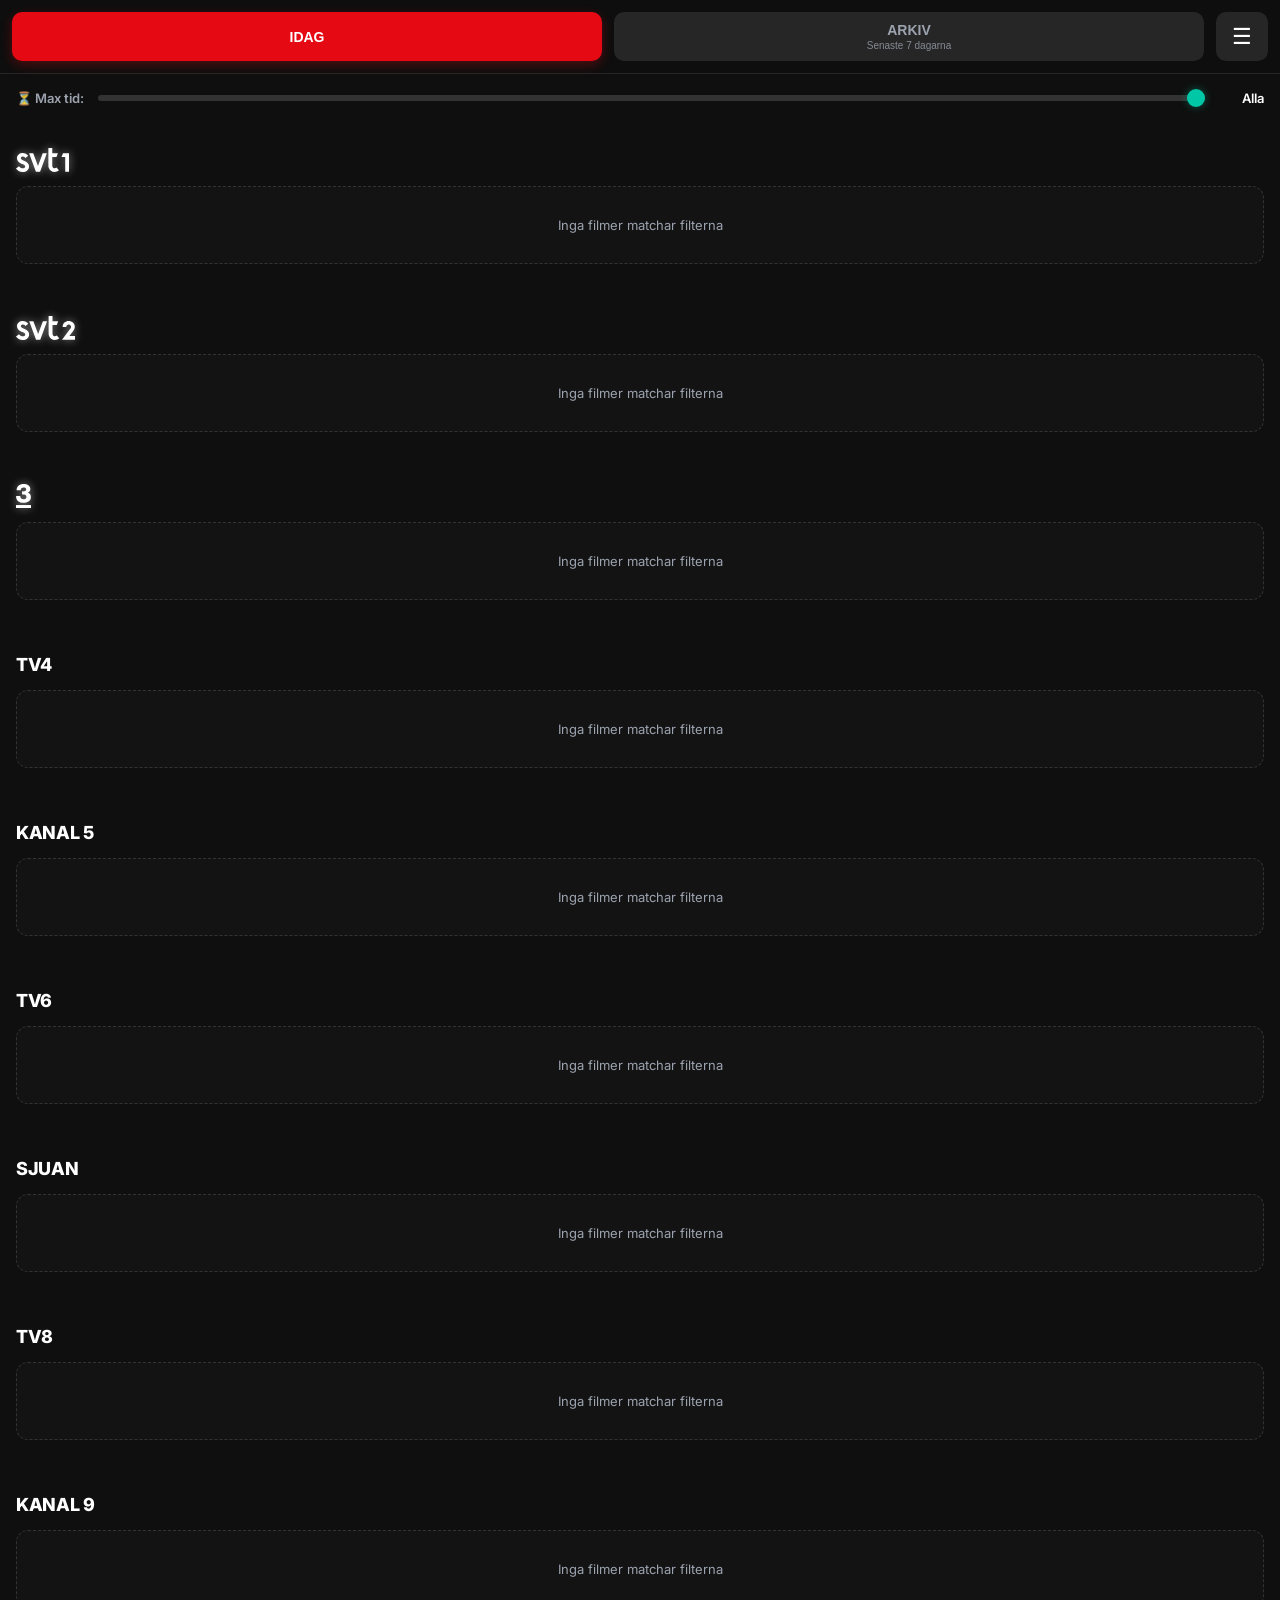
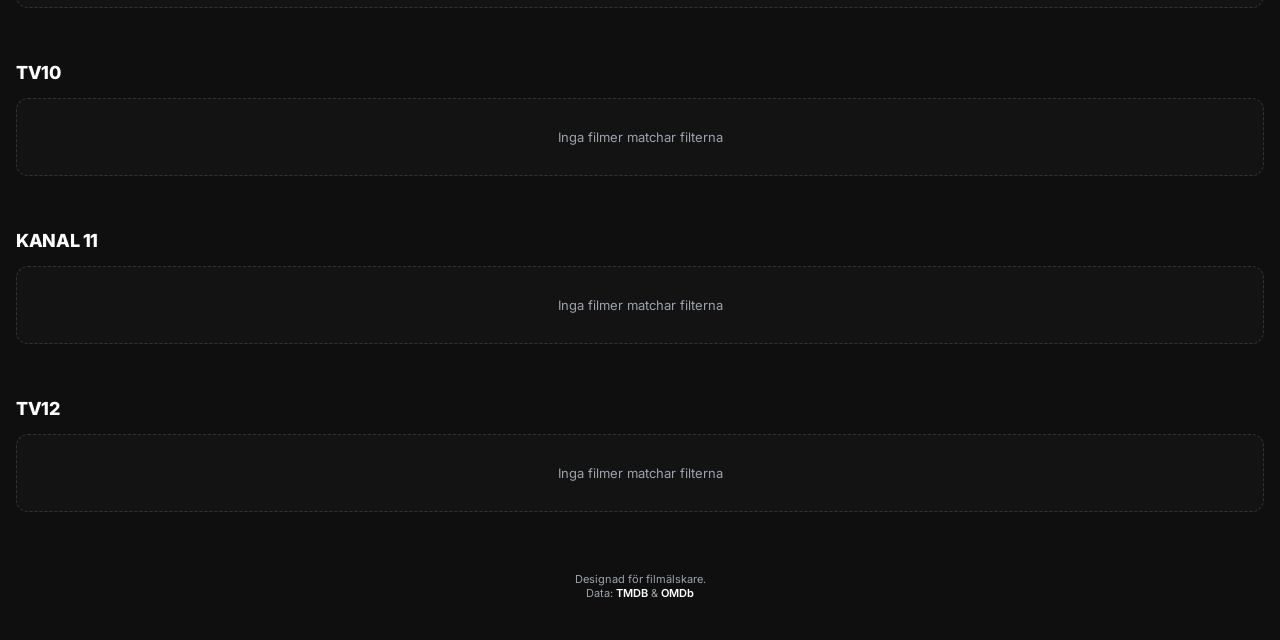
<file: index.html>
<!DOCTYPE html>
<html lang="sv">
<head>
    <meta charset="UTF-8">
    <meta name="viewport" content="width=device-width, initial-scale=1.0, maximum-scale=1.0, user-scalable=no, viewport-fit=cover">
    <meta name="apple-mobile-web-app-capable" content="yes">
    <meta name="apple-mobile-web-app-status-bar-style" content="black-translucent">
    <meta name="apple-mobile-web-app-title" content="Filmguiden">
    <meta name="theme-color" content="#0f0f0f">
    <link rel="apple-touch-icon" href="data:image/svg+xml,<svg xmlns='http://www.w3.org/2000/svg' viewBox='0 0 100 100'><text y='.9em' font-size='90'>🍿</text></svg>">
    <title>Filmguiden 🍿</title>
    <link href="https://fonts.googleapis.com/css2?family=Inter:wght@400;600;800&display=swap" rel="stylesheet">
    <link rel="stylesheet" href="style.css">
</head>
<body>

<div class="header-wrapper">
    <div class="tabs">
        <button id="tab-today" class="tab active" onclick="switchTab('today')">IDAG</button>
        <button id="tab-history" class="tab" onclick="switchTab('history')">
            ARKIV
            <small>Senaste 7 dagarna</small>
        </button>
    </div>
    <button class="menu-btn" onclick="toggleMenu()">☰</button>
</div>

<div class="search-container" id="searchContainer" style="display: none;">
    <div class="search-wrapper">
        <input type="text" id="tvSearchInput" class="search-input" placeholder="🔍 Sök på titel, skådespelare, regissör, genre..." oninput="toggleClearBtn('tvSearchInput', 'tvClearBtn'); render()">
        <button id="tvClearBtn" class="clear-btn" onclick="clearSearch('tvSearchInput', 'tvClearBtn')">✕</button>
    </div>
</div>

<div class="tools-container" style="padding: 16px 16px 10px 16px;">
    <div class="year-slider-container">
        <span>⏳ Max tid:</span>
        <input type="range" id="tvDurationSlider" class="year-slider" min="60" max="240" step="5" value="240" oninput="updateDurationDisplay(this.value, 'tvDurationDisplay')" onchange="render()">
        <span id="tvDurationDisplay" class="year-display" style="min-width: 45px;">Alla</span>
    </div>
</div>

<div id="menuOverlay" class="menu-overlay" onclick="toggleMenu()"></div>
<div id="sideMenu" class="side-menu">
    <button class="menu-close" onclick="toggleMenu()">✕</button>
    <div class="menu-links">
        <a href="index.html" class="active">TV-tablå <span>📺</span></a>
        <a href="svtplay.html">SVT Play <span>▶️</span></a>
    </div>
</div>

<div id="movie-grid"></div>

<div class="footer">
    Designad för filmälskare. <br>
    Data: <a href="https://www.themoviedb.org/" target="_blank">TMDB</a> & <a href="https://www.omdbapi.com/" target="_blank">OMDb</a>
</div>

<div id="movieModal" class="modal" onclick="closeModal(event)">
    <div class="modal-content" onclick="event.stopPropagation()">
        <span class="close-btn" onclick="closeModal(event)">×</span>
        <img id="modalPoster" class="modal-hero-img">
        <div id="modalPosterPlaceholder" class="modal-hero-placeholder">⭐</div>
        <div class="modal-body">
            <div id="modalGenre" class="modal-genre"></div>
            <div class="modal-title-wrap">
                <h2 id="modalTitle" style="margin: 0; letter-spacing: -0.03em;"></h2>
                <span id="modalRating" class="modal-rating"></span>
            </div>
            <div class="extra-ratings" id="modalExtraRatings">
                <div class="rating-item" id="rtWrap">
                    <span class="rt-icon">🍅</span> <span id="modalRotten"></span>
                </div>
                <div class="rating-item" id="mcWrap">
                    <span id="modalMetaIcon" class="mc-icon">M</span> <span id="modalMetacritic"></span>
                </div>
            </div>
            <div id="modalMeta" class="meta" style="margin-top: 10px;"></div>
            <div id="modalCast" style="font-size: 13px; color: #9ca3af; margin-top: 12px; line-height: 1.4;"></div>
            <p id="modalDesc" class="modal-desc"></p>
            <a id="modalImdb" target="_blank" style="background: var(--imdb); color: black; padding: 12px 24px; border-radius: 10px; text-decoration: none; font-weight: 800; font-size: 14px; display: inline-block;">Öppna IMDb</a>
        </div>
    </div>
</div>

<script src="app.js"></script>

<script>
    let currentTab = 'today';
    let allMoviesData = [];

    // LOKALA kanalloggor
    const channelLogos = {
        "SVT1": "logos/svt1.svg",
        "SVT2": "logos/svt2.svg",
        "TV3": "logos/tv3.svg"
    };

    function fallbackLogo(imgElement, chName) {
        imgElement.outerHTML = `<h2 class="section-title" style="margin:0;">${chName}</h2>`;
    }

    // NYTT: Funktion som bygger om minuter till "1:20"
    function updateDurationDisplay(val, displayId) {
        if (val >= 240) {
            document.getElementById(displayId).innerText = "Alla";
            return;
        }
        const h = Math.floor(val / 60);
        const m = val % 60;
        const mStr = m < 10 ? "0" + m : m; // Lägger till nolla, tex 1:05
        document.getElementById(displayId).innerText = `${h}:${mStr}`;
    }

    async function init() {
        try {
            const res = await fetch('movies.json?cb=' + Date.now());
            if (res.ok) allMoviesData = await res.json();
            render();
        } catch (e) { console.error(e); }
    }

    function createCardHTML(m) {
        const dateObj = new Date(m.startTime);
        const timeStr = dateObj.toLocaleTimeString('sv-SE', {hour: '2-digit', minute:'2-digit'});
        const dateStr = dateObj.toLocaleDateString('sv-SE', {day: 'numeric', month: 'short'});
        const durationStr = getDurationText(m);
        const metaHTML = currentTab === 'today' ? `Idag ${timeStr} • ${durationStr}` : `${dateStr} • ${m.channel} • ${durationStr}`;
        const posterHTML = m.image ? `<img class="poster" src="${m.image}" loading="lazy" onerror="this.parentElement.innerHTML='<span class=\'poster-placeholder\'>⭐</span>'">` : `<span class="poster-placeholder">⭐</span>`;
        const safeTitle = m.title.replace(/'/g, "\\'").replace(/"/g, '&quot;');

        return `
            <div class="movie-card" onclick="openModalById('${m.startTime}-${safeTitle}')">
                <div class="poster-container">
                    ${(m.imdbRate && m.imdbRate !== "N/A") ? `<div class="imdb-badge">★ ${m.imdbRate}</div>` : ''}
                    ${posterHTML}
                </div>
                <div class="info">
                    <div class="title">${m.title}</div>
                    <div class="meta">${metaHTML}</div>
                </div>
            </div>
        `;
    }

    function render() {
        const root = document.getElementById('movie-grid');
        root.innerHTML = "";

        const searchInput = document.getElementById('tvSearchInput');
        const searchTerm = searchInput ? searchInput.value.toLowerCase() : "";
        const maxDuration = parseInt(document.getElementById('tvDurationSlider').value) || 240;

        const now = new Date();
        const logicalDay = new Date(now.getTime() - 5 * 60 * 60 * 1000);
        logicalDay.setHours(5, 0, 0, 0);
        const startOfTodayMs = logicalDay.getTime();

        let moviesToDisplay = (currentTab === 'today')
            ? allMoviesData.filter(m => m.startTime >= startOfTodayMs)
            : allMoviesData.filter(m => m.startTime < startOfTodayMs);

        // Filtrera på Tidslängd
        if (maxDuration < 240) {
            moviesToDisplay = moviesToDisplay.filter(m => {
                let runtime = 999; // Om vi inte har en tid, sätt högt så den döljs vid filter
                if (m.runtime && m.runtime > 0) {
                    runtime = m.runtime;
                } else if (m.startTime && m.endTime) {
                    runtime = Math.floor((m.endTime - m.startTime) / 60000);
                }
                return runtime <= maxDuration;
            });
        }

        // Filtrera på Sökord
        if (searchTerm !== "") {
            moviesToDisplay = moviesToDisplay.filter(m => {
                const titleMatch = m.title && m.title.toLowerCase().includes(searchTerm);
                const actorMatch = m.actors && m.actors.toLowerCase().includes(searchTerm);
                const dirMatch = m.director && m.director.toLowerCase().includes(searchTerm);
                const genreMatch = m.genres && m.genres.toLowerCase().includes(searchTerm);
                const catMatch = m.originalCategory && m.originalCategory.toLowerCase().includes(searchTerm);
                return titleMatch || actorMatch || dirMatch || genreMatch || catMatch;
            });
        }

        const topMovies = moviesToDisplay.filter(m => parseFloat(m.imdbRate) >= 7.0);
        if (topMovies.length > 0) {
            topMovies.sort((a, b) => parseFloat(b.imdbRate) - parseFloat(a.imdbRate));
            const topSection = document.createElement('div');
            topSection.innerHTML = `
                <h2 class="section-title">⭐ Bäst på IMDb (7.0+)</h2>
                <div class="container" style="padding-top:0;">${topMovies.map(m => createCardHTML(m)).join('')}</div>
            `;
            root.appendChild(topSection);
        }

        const kanaler = ["SVT1", "SVT2", "TV3", "TV4", "KANAL 5", "TV6", "SJUAN", "TV8", "KANAL 9", "TV10", "KANAL 11", "TV12"];
        kanaler.forEach(ch => {
            const chMovies = moviesToDisplay.filter(m => m.channel === ch);
            if (currentTab === 'history') chMovies.sort((a, b) => b.startTime - a.startTime);
            else chMovies.sort((a, b) => a.startTime - b.startTime);

            if (chMovies.length > 0 || (searchTerm === "" && maxDuration === 240)) {
                const chSection = document.createElement('div');
                const logoUrl = channelLogos[ch];

                const fallbackText = `<h2 class="section-title" style="margin:0;">${ch}</h2>`;
                const headerHtml = logoUrl
                    ? `<img src="${logoUrl}" alt="${ch}" class="tv-pic" style="filter: drop-shadow(0px 0px 4px rgba(255,255,255,0.5));" onerror="fallbackLogo(this, '${ch}')">`
                    : fallbackText;

                chSection.innerHTML = `
                    <div class="channel-header">${headerHtml}</div>
                    <div class="container" style="padding-top:0;">
                        ${chMovies.length > 0 ? chMovies.map(m => createCardHTML(m)).join('') : '<div class="empty-channel">Inga filmer matchar filterna</div>'}
                    </div>
                `;
                root.appendChild(chSection);
            }
        });
    }

    function switchTab(tab) {
        currentTab = tab;
        document.getElementById('tab-today').classList.toggle('active', tab === 'today');
        document.getElementById('tab-history').classList.toggle('active', tab === 'history');

        const searchContainer = document.getElementById('searchContainer');
        const searchInput = document.getElementById('tvSearchInput');

        if (tab === 'history') {
            searchContainer.style.display = 'block';
        } else {
            searchContainer.style.display = 'none';
            if (searchInput) {
                searchInput.value = '';
                toggleClearBtn('tvSearchInput', 'tvClearBtn');
            }
        }

        render();
    }

    function openModalById(idMatch) {
        const [startTime, ...titleParts] = idMatch.split('-');
        const title = titleParts.join('-');
        const m = allMoviesData.find(x => x.startTime.toString() === startTime && x.title === title);
        if(m) openSharedModal(m, 'tv');
    }

    init();
</script>
</body>
</html>
</file>
<file: style.css>
*, *::before, *::after { box-sizing: border-box; }
:root { --bg: #0f0f0f; --card: #1a1a1a; --text: #ffffff; --accent: #e50914; --gray: #9ca3af; --imdb: #f5c518; --svt: #00c8a6; }
body { font-family: 'Inter', -apple-system, sans-serif; background-color: var(--bg); color: var(--text); margin: 0; -webkit-font-smoothing: antialiased; padding-bottom: env(safe-area-inset-bottom, 40px); padding-top: env(safe-area-inset-top, 0px); }

/* HEADER OCH MENY */
.header-wrapper { display: flex; position: sticky; top: 0; background: rgba(15, 15, 15, 0.95); backdrop-filter: blur(10px); z-index: 100; padding: calc(12px + env(safe-area-inset-top, 0px)) 12px 12px 12px; gap: 12px; border-bottom: 1px solid #262626; align-items: stretch; }
.tabs { display: flex; flex: 1; gap: 12px; }
.tab { flex: 1; padding: 10px; border: none; background: #262626; color: var(--gray); border-radius: 10px; font-weight: 600; font-size: 14px; cursor: pointer; display: flex; flex-direction: column; align-items: center; justify-content: center; }
.tab.active { background: var(--accent); color: white; box-shadow: 0 4px 12px rgba(229, 9, 20, 0.3); }
.tab small { display: block; font-size: 10px; font-weight: 400; margin-top: 2px; opacity: 0.8; }
.page-title { margin: 0; font-size: 20px; font-weight: 800; display: flex; align-items: center; flex: 1; padding-left: 10px; color: white; letter-spacing: -0.02em; }
.page-title span { color: var(--svt); margin-left: 6px; }

.menu-btn { background: #262626; border: none; color: white; font-size: 22px; cursor: pointer; padding: 0 16px; border-radius: 10px; display: flex; align-items: center; justify-content: center; transition: background 0.2s; }
.menu-btn:active { background: #333; }
.side-menu { position: fixed; top: 0; right: -280px; width: 280px; height: 100%; background: var(--card); z-index: 2000; transition: right 0.3s cubic-bezier(0.2, 0, 0.2, 1); padding: calc(20px + env(safe-area-inset-top, 0px)) 24px; border-left: 1px solid #333; }
.side-menu.open { right: 0; }
.menu-overlay { display: none; position: fixed; top: 0; left: 0; width: 100%; height: 100%; background: rgba(0,0,0,0.7); backdrop-filter: blur(3px); z-index: 1999; }
.menu-close { background: #262626; border: none; color: white; font-size: 24px; cursor: pointer; float: right; width: 36px; height: 36px; border-radius: 50%; display: flex; align-items: center; justify-content: center; }
.menu-links { clear: both; display: flex; flex-direction: column; gap: 10px; margin-top: 50px; }
.menu-links a { color: white; text-decoration: none; font-size: 16px; font-weight: 600; padding: 16px 12px; background: #262626; border-radius: 10px; display: flex; justify-content: space-between; align-items: center; }
.menu-links a.active { background: var(--accent); }

/* SÖKFÄLT */
.search-container { padding: 0 16px 10px 16px; }
.search-wrapper { position: relative; width: 100%; display: flex; align-items: center; }
.search-input { width: 100%; padding: 12px 40px 12px 16px; background: #262626; border: 1px solid #333; border-radius: 12px; color: white; font-size: 15px; font-family: inherit; outline: none; transition: border-color 0.2s; }
.search-input:focus { border-color: var(--gray); }
.search-input::placeholder { color: var(--gray); }
.clear-btn { position: absolute; right: 12px; background: none; border: none; color: var(--gray); font-size: 18px; cursor: pointer; display: none; padding: 4px; border-radius: 50%; }
.clear-btn:hover { color: white; }

/* FILTER KNAPPAR OCH VERKTYG */
.filter-container { display: flex; gap: 10px; padding: 16px 16px 10px 16px; overflow-x: auto; scrollbar-width: none; }
.filter-container::-webkit-scrollbar { display: none; }
.filter-btn { background: #262626; color: var(--gray); border: 1px solid #333; padding: 8px 18px; border-radius: 20px; font-size: 13px; font-weight: 600; cursor: pointer; white-space: nowrap; transition: all 0.2s; }
.filter-btn.active { background: var(--svt); color: black; border-color: var(--svt); }

.tools-container { display: flex; justify-content: space-between; align-items: center; padding: 0 16px 10px 16px; gap: 15px; flex-wrap: wrap; }
.year-slider-container { flex: 1; display: flex; align-items: center; gap: 12px; font-size: 13px; font-weight: 600; color: var(--gray); min-width: 200px; }
.year-slider { flex: 1; -webkit-appearance: none; appearance: none; height: 6px; background: #333; border-radius: 3px; outline: none; }
.year-slider::-webkit-slider-thumb { -webkit-appearance: none; appearance: none; width: 18px; height: 18px; border-radius: 50%; background: var(--svt); cursor: pointer; box-shadow: 0 0 8px rgba(0, 200, 166, 0.4); }
.year-slider::-moz-range-thumb { width: 18px; height: 18px; border-radius: 50%; background: var(--svt); cursor: pointer; border: none; box-shadow: 0 0 8px rgba(0, 200, 166, 0.4); }
.year-display { color: white; min-width: 40px; text-align: right; }

.sort-toggle { display: flex; align-items: center; cursor: pointer; font-size: 13px; font-weight: 600; color: var(--gray); background: #262626; padding: 6px 14px; border-radius: 20px; border: 1px solid #333; transition: all 0.2s ease; user-select: none; }
.sort-toggle input { display: none; }
.sort-toggle.active { background: var(--svt); color: black; border-color: var(--svt); box-shadow: 0 0 10px rgba(0, 200, 166, 0.2); }

/* KORT & LISTOR & LOGGOR */
.section-title { font-weight: 800; font-size: 18px; margin: 30px 16px 12px 16px; color: white; letter-spacing: -0.02em; }
.channel-header { margin: 30px 16px 12px 16px; display: flex; align-items: center; min-height: 28px; }
.tv-pic { height: 24px; max-width: 140px; object-fit: contain; }
.container { padding: 10px 16px 20px 16px; display: grid; grid-template-columns: repeat(auto-fill, minmax(140px, 1fr)); gap: 16px; }
.movie-card { background: var(--card); border-radius: 12px; overflow: hidden; transition: transform 0.2s cubic-bezier(0.2, 0, 0.2, 1); cursor: pointer; position: relative; border: 1px solid #262626; }
.movie-card:active { transform: scale(0.96); }
.poster-container { width: 100%; aspect-ratio: 2/3; position: relative; background: #262626; display: flex; align-items: center; justify-content: center; }
.poster { width: 100%; height: 100%; object-fit: cover; }
.poster-placeholder { font-size: 40px; filter: drop-shadow(0 0 10px rgba(245, 197, 24, 0.4)); }

/* BADGES */
.imdb-badge { position: absolute; top: 8px; right: 8px; background: var(--imdb); color: black; padding: 3px 6px; border-radius: 6px; font-size: 11px; font-weight: 800; z-index: 2; }
.new-badge { position: absolute; bottom: 8px; left: 50%; transform: translateX(-50%); background: var(--svt); color: black; padding: 4px 10px; border-radius: 6px; font-size: 11px; font-weight: 800; z-index: 2; white-space: nowrap; box-shadow: 0 4px 10px rgba(0, 0, 0, 0.6); }

.info { padding: 12px; }
.title { font-size: 14px; font-weight: 600; margin-bottom: 4px; line-height: 1.3; display: -webkit-box; -webkit-line-clamp: 2; -webkit-box-orient: vertical; overflow: hidden; }
.meta { font-size: 12px; color: var(--gray); }

/* MODAL */
.modal { display: none; position: fixed; top: 0; left: 0; width: 100%; height: 100%; background: rgba(0,0,0,0.95); z-index: 1000; justify-content: center; align-items: center; padding: 16px; backdrop-filter: blur(5px); }
.modal-content { background: var(--card); width: 100%; max-width: 450px; border-radius: 20px; position: relative; max-height: 85vh; overflow-y: auto; border: 1px solid #333; }
.modal-hero-img { width: 100%; height: 220px; object-fit: cover; object-position: center 25%; border-top-left-radius: 20px; border-top-right-radius: 20px; display: block; -webkit-mask-image: linear-gradient(to bottom, rgba(0,0,0,1) 50%, rgba(0,0,0,0) 100%); mask-image: linear-gradient(to bottom, rgba(0,0,0,1) 50%, rgba(0,0,0,0) 100%); }
.modal-hero-placeholder { width: 100%; height: 220px; background: #262626; display: none; align-items: center; justify-content: center; font-size: 70px; border-top-left-radius: 20px; border-top-right-radius: 20px; filter: drop-shadow(0 0 10px rgba(245, 197, 24, 0.4)); -webkit-mask-image: linear-gradient(to bottom, rgba(0,0,0,1) 50%, rgba(0,0,0,0) 100%); mask-image: linear-gradient(to bottom, rgba(0,0,0,1) 50%, rgba(0,0,0,0) 100%); }
.modal-body { padding: 0 24px 24px 24px; position: relative; margin-top: -30px; }
.close-btn { position: absolute; top: 15px; right: 15px; font-size: 28px; color: white; cursor: pointer; z-index: 10; background: rgba(0,0,0,0.6); width: 36px; height: 36px; border-radius: 50%; display: flex; align-items: center; justify-content: center; }
.modal-genre { font-weight: 600; font-size: 12px; text-transform: uppercase; margin-bottom: 8px; letter-spacing: 0.05em; }
.modal-title-wrap { display: flex; align-items: baseline; gap: 10px; margin-bottom: 8px; flex-wrap: wrap; }
.modal-rating { color: var(--imdb); font-weight: 800; font-size: 20px; }
.modal-desc { color: #d1d5db; line-height: 1.6; font-size: 15px; margin: 18px 0; }

.extra-ratings { display: flex; gap: 15px; margin-top: 5px; font-size: 13px; font-weight: 600; }
.rating-item { display: flex; align-items: center; gap: 5px; }
.rt-icon { color: #FA320A; font-size: 15px;}
.mc-icon { background: #66cc33; color: black; padding: 1px 4px; border-radius: 3px; font-size: 11px; font-weight: 800; }

.footer { text-align: center; padding: 40px 20px; color: var(--gray); font-size: 11px; }
.footer a { color: white; text-decoration: none; font-weight: 600; }
.empty-channel { grid-column: 1 / -1; padding: 30px; background: rgba(255,255,255,0.02); border: 1px dashed #333; border-radius: 12px; text-align: center; color: var(--gray); font-size: 13px; }
/* MOBILANPASSNING FÖR FILTER & REGLAGE */
@media (max-width: 650px) {
    .tools-container {
        flex-direction: column;
        align-items: stretch;
        gap: 14px;
    }
    .year-slider-container {
        min-width: 100%;
        justify-content: space-between;
    }
    .sort-toggle {
        align-self: flex-start;
        width: 100%;
        justify-content: center;
        text-align: center;
    }
}
</file>
